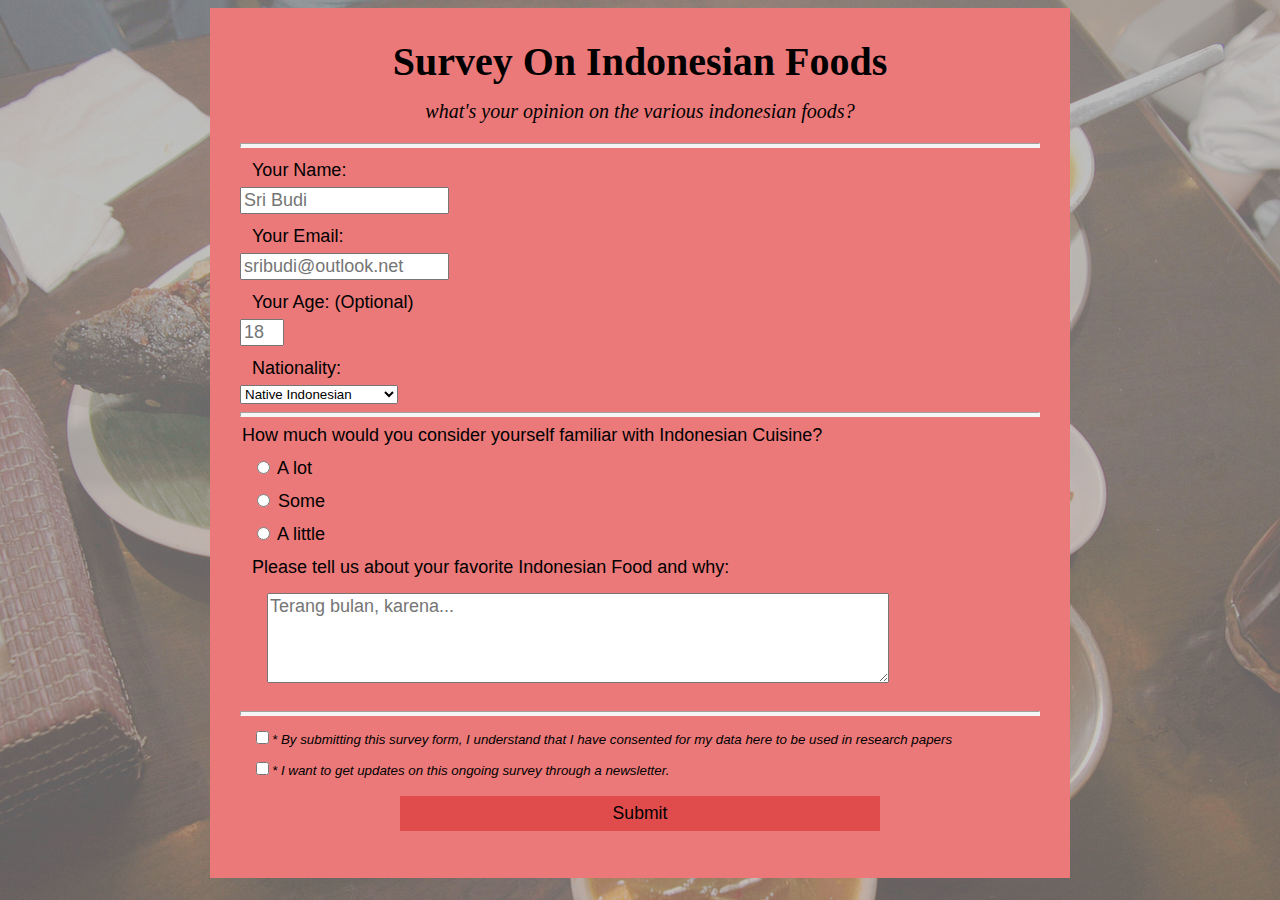
<file: 01-Survey-Form/index.html>
<!DOCTYPE html>
<html lang="en">
    <head>
        <title>Indonesian Food Survey</title>
        <meta charset="utf-8"/>
        <link rel="stylesheet" href="styles.css">
    </head>
    <body> 
        <!-- TODO: PADDING ON FORMS-->
        <div class="main-body">
        <h1 id="title">Survey On Indonesian Foods</h1>
        <p id="description">what's your opinion on the various indonesian foods?</p>
        <hr>
        <form id="survey-form">
            <label for="name" id="name-label">Your Name:</label><input id="name" class="inline" type="text" required placeholder="Sri Budi">
            <label for="email" id="email-label">Your Email: </label><input id="email" class="inline" type="email" required placeholder="sribudi@outlook.net">
            <label for="number" id="number-label">Your Age: (Optional)</label><input id="number" class="inline" type="number" pattern="[0-9]+" placeholder=18 min=13 max=99>
            <label for="dropdown">Nationality:</label><select id="dropdown">
                <option value="">Native Indonesian</option>
                <option value="1">Of Indonesian Descent</option>
                <option value="2">Non-Indonesian</option>
            </select>
            <hr>
            <legend>How much would you consider yourself familiar with Indonesian Cuisine?</legend>
            <label for="a-lot"><input id="a-lot" type="radio" name="familiarity" value="1"> A lot</label>
            <label for="some"><input id="some" type="radio" name="familiarity" value="2"> Some</label>
            <label for="a-lit"><input id="a-lit" type="radio" name="familiarity" value="3"> A little</label>
            <label>Please tell us about your favorite Indonesian Food and why:<textarea id="bio" name="bio" rows="4" cols="60" placeholder="Terang bulan, karena..."></textarea></label>
            <hr>
            <label for="consent-waiver" class="waiver"><input type="checkbox" id="consent-waiver" value="true">* By submitting this survey form, I understand that I have consented for my data here to be used in research papers</label>
            <label for="newsletter" class="waiver"><input type="checkbox" id="newsletter" value="true">* I want to get updates on this ongoing survey through a newsletter.</label>
            <input id="submit" type="submit" value="Submit" />
        </form>
        </div>
    </body>
</html>
</file>
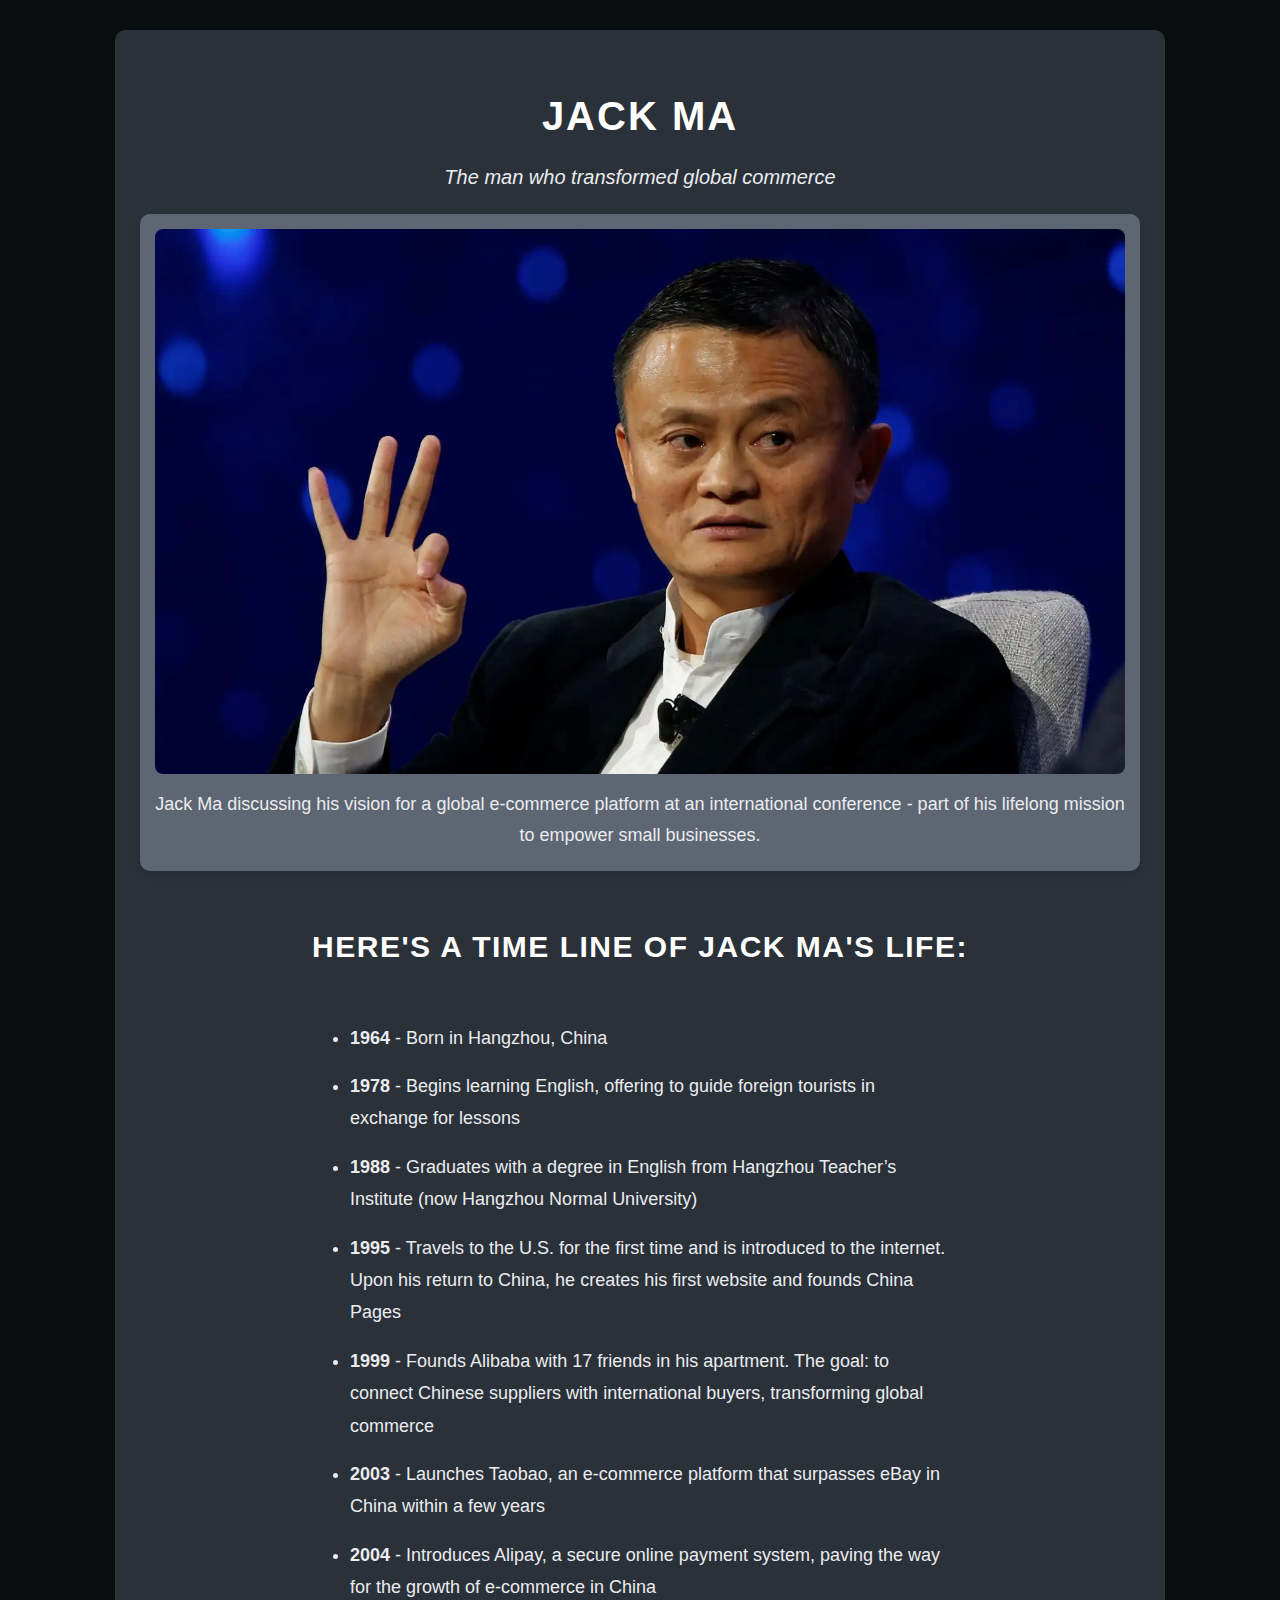
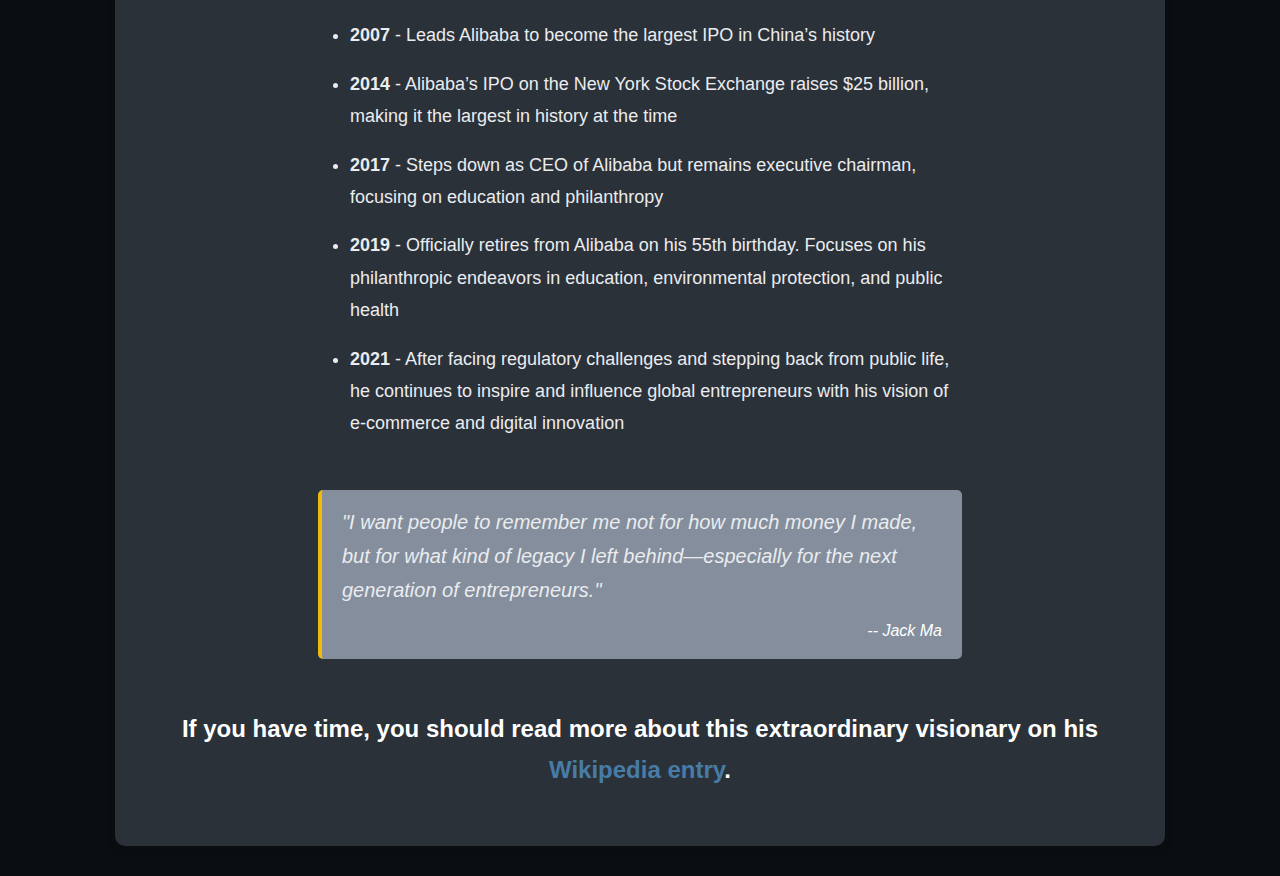
<file: 02-Tribute-Page/index.html>
<!DOCTYPE html>
<html>
  <head>
    <link rel="stylesheet" href="styles.css" />
  </head>
  <body>
    <main id="main">
      <h1 id="title">Jack Ma</h1>
      <p><em>The man who transformed global commerce</em></p>
      <figure id="img-div">
        <img
          id="image"
          src=".\Jack-Ma.webp"
          alt="Jack Ma seen inspiring a generation of entrepreneurs worldwide"
        />
        <figcaption id="img-caption">
          Jack Ma discussing his vision for a global e-commerce platform at an international conference - part of his lifelong mission to empower small businesses.
        </figcaption>
      </figure>
      <section id="tribute-info">
        <h3 id="headline">Here's a time line of Jack Ma's life:</h3>
        <ul>
          <li><strong>1964</strong> - Born in Hangzhou, China</li>
          <li><strong>1978</strong> - Begins learning English, offering to guide foreign tourists in exchange for lessons</li>
          <li><strong>1988</strong> - Graduates with a degree in English from Hangzhou Teacher’s Institute (now Hangzhou Normal University)</li>
          <li><strong>1995</strong> - Travels to the U.S. for the first time and is introduced to the internet. Upon his return to China, he creates his first website and founds China Pages</li>
          <li><strong>1999</strong> - Founds Alibaba with 17 friends in his apartment. The goal: to connect Chinese suppliers with international buyers, transforming global commerce</li>
          <li><strong>2003</strong> - Launches Taobao, an e-commerce platform that surpasses eBay in China within a few years</li>
          <li><strong>2004</strong> - Introduces Alipay, a secure online payment system, paving the way for the growth of e-commerce in China</li>
          <li><strong>2007</strong> - Leads Alibaba to become the largest IPO in China’s history</li>
          <li><strong>2014</strong> - Alibaba’s IPO on the New York Stock Exchange raises $25 billion, making it the largest in history at the time</li>
          <li><strong>2017</strong> - Steps down as CEO of Alibaba but remains executive chairman, focusing on education and philanthropy</li>
          <li><strong>2019</strong> - Officially retires from Alibaba on his 55th birthday. Focuses on his philanthropic endeavors in education, environmental protection, and public health</li>
          <li><strong>2021</strong> - After facing regulatory challenges and stepping back from public life, he continues to inspire and influence global entrepreneurs with his vision of e-commerce and digital innovation</li>
        </ul>
        <blockquote cite="https://www.wikipedia.org/wiki/Jack_Ma">
          <p>
            "I want people to remember me not for how much money I made, but for what kind of legacy I left behind—especially for the next generation of entrepreneurs."
          </p>
          <cite>-- Jack Ma</cite>
        </blockquote>
        <h3>
          If you have time, you should read more about this extraordinary visionary on his
          <a
            id="tribute-link"
            href="https://en.wikipedia.org/wiki/Jack_Ma"
            target="_blank"
            >Wikipedia entry</a
          >.
        </h3>
      </section>
    </main>
  </body>
</html>
</file>
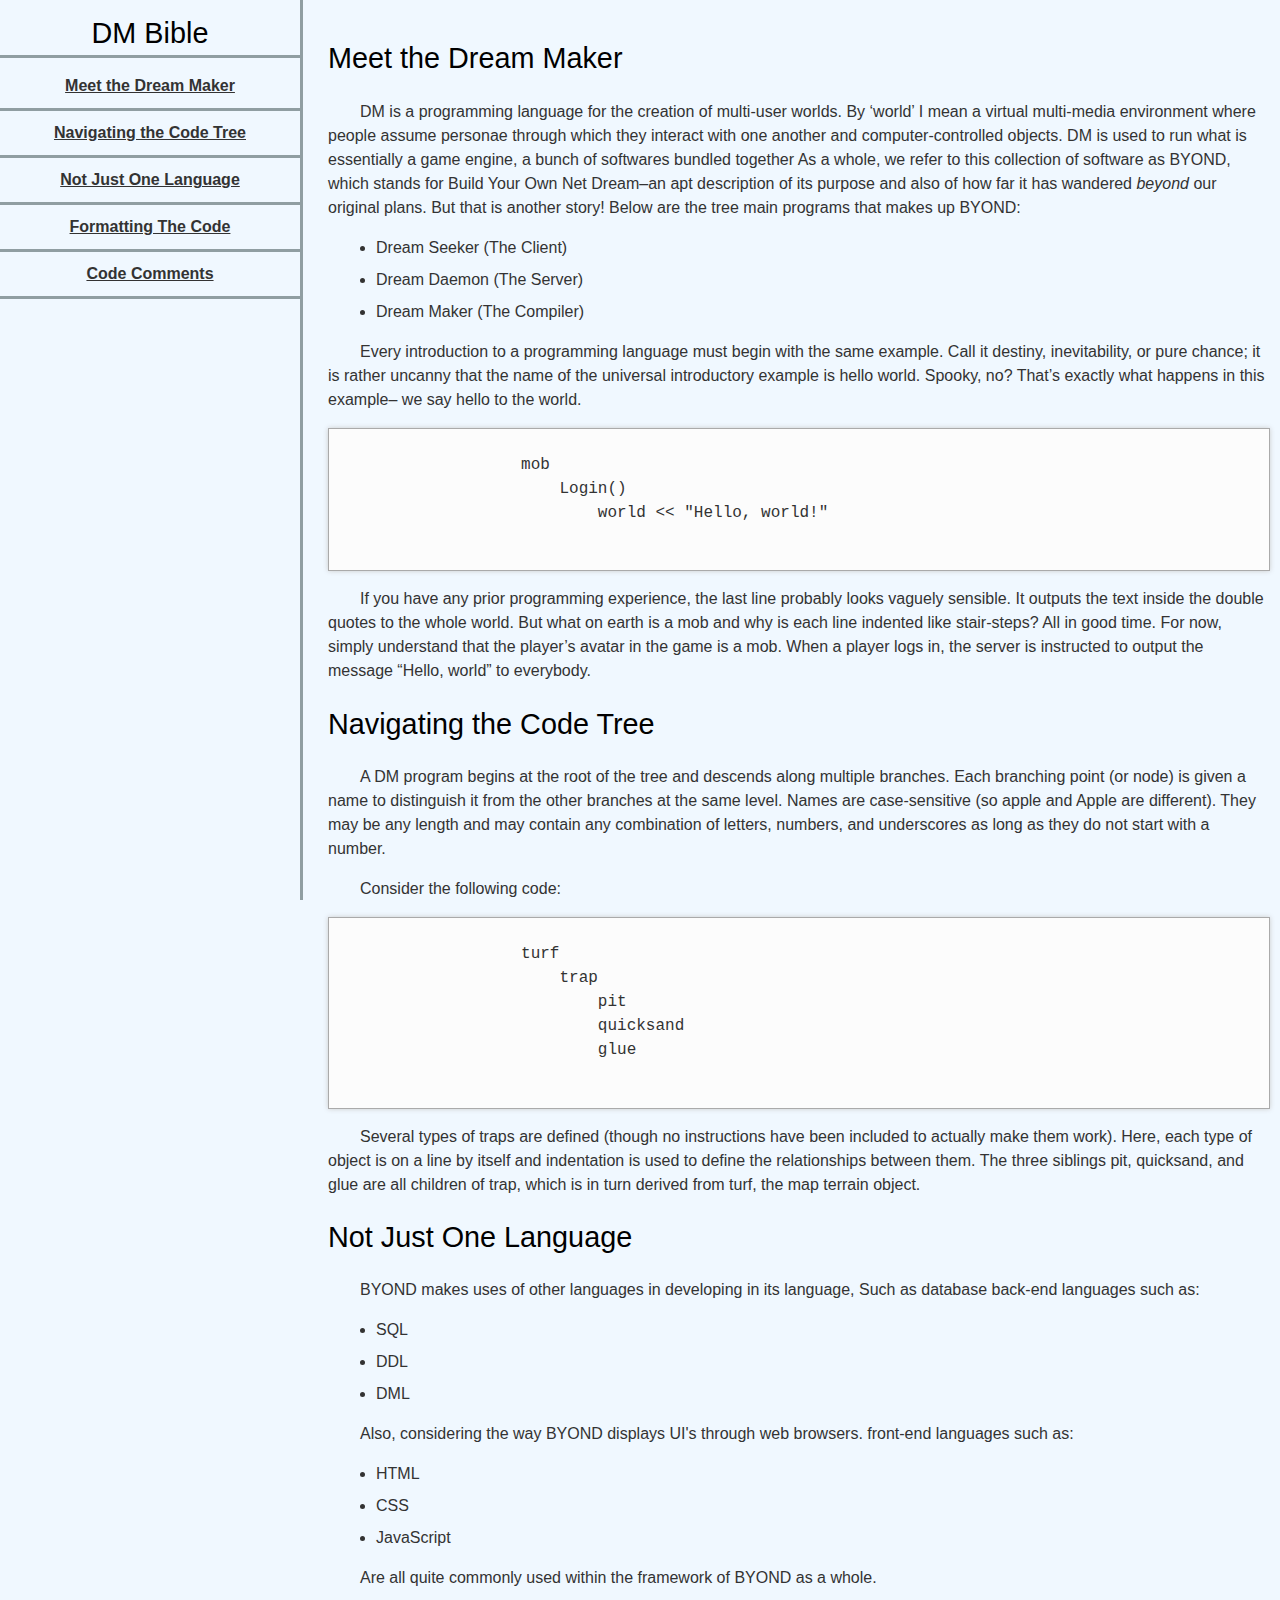
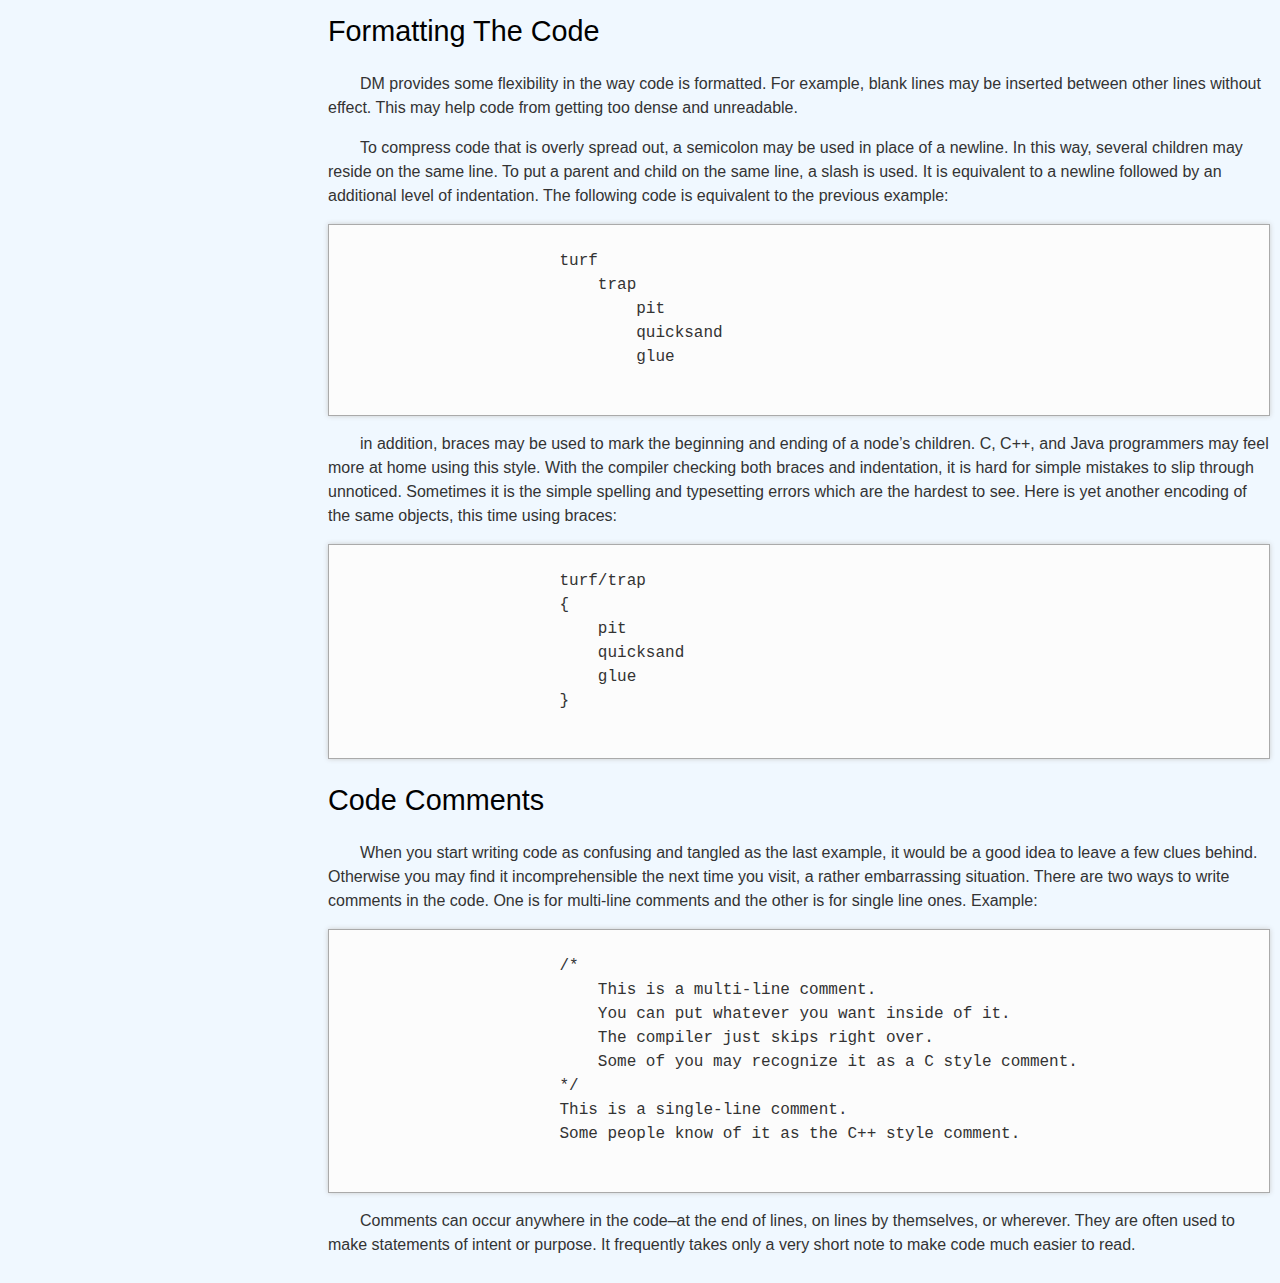
<file: 03-Technical-Documentation/index.html>
<!---
Objective: Build an app that is functionally similar to https://technical-documentation-page.freecodecamp.rocks. Do not copy this demo project.

User Stories:

    You can see a main element with a corresponding id="main-doc", which contains the page's main content (technical documentation)
    Within the #main-doc element, you can see several section elements, each with a class of main-section. There should be a minimum of five
    The first element within each .main-section should be a header element, which contains text that describes the topic of that section.
    Each section element with the class of main-section should also have an id that corresponds with the text of each header contained within it. Any spaces should be replaced with underscores (e.g. The section that contains the header "JavaScript and Java" should have a corresponding id="JavaScript_and_Java")
    The .main-section elements should contain at least ten p elements total (not each)
    The .main-section elements should contain at least five code elements total (not each)
    The .main-section elements should contain at least five li items total (not each)
    You can see a nav element with a corresponding id="navbar"
    The navbar element should contain one header element which contains text that describes the topic of the technical documentation
    Additionally, the navbar should contain link (a) elements with the class of nav-link. There should be one for every element with the class main-section
    The header element in the #navbar must come before any link (a) elements in the navbar
    Each element with the class of nav-link should contain text that corresponds to the header text within each section (e.g. if you have a "Hello world" section/header, your navbar should have an element which contains the text "Hello world")
    When you click on a navbar element, the page should navigate to the corresponding section of the #main-doc element (e.g. If you click on a .nav-link element that contains the text "Hello world", the page navigates to a section element with that id, and contains the corresponding header)
    On regular sized devices (laptops, desktops), the element with id="navbar" should be shown on the left side of the screen and should always be visible to the user
    Your technical documentation should use at least one media query

Fulfill the user stories and pass all the tests below to complete this project. Give it your own personal style. Happy Coding!

Note: Be sure to add <link rel="stylesheet" href="styles.css"> in your HTML to link your stylesheet and apply your CSS--->

<!DOCTYPE html>
<html lang="en">
    <head>
        <title>BYOND Documentation Page</title>
        <meta charset="utf-8">
        <link rel="stylesheet" href="styles.css">
    </head>
    <body>
        <!--Navbar starts here-->
        <nav id="navbar">
            <header class="center-align"><h1>DM Bible</h1></header>
            <ul>
                <li><a class="nav-link" href="#Meet_the_Dream_Maker">Meet the Dream Maker</a></li>
                <li><a class="nav-link" href="#Navigating_the_Code_Tree">Navigating the Code Tree</a></li>
                <li><a class="nav-link" href="#Not_Just_One_Language">Not Just One Language</a></li>
                <li><a class="nav-link" href="#Formatting_The_Code">Formatting The Code</a></li>
                <li><a class="nav-link" href="#Code_Comments">Code Comments</a></li>
            </ul>
        </nav>
        <main id="main-doc">
            
            <!--Part of the page that displays main content starts here-->
            <section class="main-section" id="Meet_the_Dream_Maker">
                <header><h1>Meet the Dream Maker</h1></header>
                <p> 
                        DM is a programming language for the creation of multi-user worlds. By ‘world’ I mean
                    a virtual multi-media environment where people assume personae through which they interact
                    with one another and computer-controlled objects. DM is used to run what is essentially a game engine, a bunch of softwares bundled together
                    As a whole, we refer to this collection of software as BYOND, which stands for Build Your Own Net Dream–an apt description of its
                    purpose and also of how far it has wandered <em>beyond</em> our original plans. But that is another
                    story! Below are the tree main programs that makes up BYOND:
                </p>
                <ul>
                    <li>Dream Seeker (The Client)</li>
                    <li>Dream Daemon (The Server)</li>
                    <li>Dream Maker (The Compiler)</li>
                </ul>
                <p>
                    Every introduction to a programming language must begin with the same example. Call
                    it destiny, inevitability, or pure chance; it is rather uncanny that the name of the universal
                    introductory example is hello world. Spooky, no? That’s exactly what happens in this example–
                    we say hello to the world.                
                </p>
                <pre><code>
                    mob
                        Login()
                            world << "Hello, world!"
                </code>
                </pre>
                <p>
                        If you have any prior programming experience, the last line probably looks vaguely sensible.
                    It outputs the text inside the double quotes to the whole world. But what on earth is a mob
                    and why is each line indented like stair-steps? All in good time. For now, simply understand
                    that the player’s avatar in the game is a mob. When a player logs in, the server is instructed to
                    output the message “Hello, world” to everybody.
                </p>
            </section>
            <section class="main-section" id="Navigating_the_Code_Tree">
                <header><h1>Navigating the Code Tree</h1></header>
                <p> 
                    A DM program begins at the root of the tree and descends along multiple branches. Each
                    branching point (or node) is given a name to distinguish it from the other branches at the same
                    level. Names are case-sensitive (so apple and Apple are different). They may be any length and
                    may contain any combination of letters, numbers, and underscores as long as they do not start
                    with a number. 
                </p>
                <p>Consider the following code:</p>
                <pre>
                <code>
                    turf
                        trap
                            pit
                            quicksand
                            glue
                </code>
                </pre>
                <p>
                        Several types of traps are defined (though no instructions have been included to actually
                    make them work). Here, each type of object is on a line by itself and indentation is used
                    to define the relationships between them. The three siblings pit, quicksand, and glue are all
                    children of trap, which is in turn derived from turf, the map terrain object.
                </p>
            </section>
            <section class="main-section" id="Not_Just_One_Language">
                <header><h1>Not Just One Language</h1></header>
                <p>
                    BYOND makes uses of other languages in developing in its language, Such as database back-end languages such as:
                </p>
                <ul>
                    <li>SQL</li>
                    <li>DDL</li>
                    <li>DML</li>
                </ul>
                <p>
                    Also, considering the way BYOND displays UI's through web browsers. front-end languages such as:
                </p>
                <ul>
                    <li>HTML</li>
                    <li>CSS</li>
                    <li>JavaScript</li>
                </ul>
                <p>
                    Are all quite commonly used within the framework of BYOND as a whole.
                </p>
                </code>
            </section>
            <section class="main-section" id="Formatting_The_Code">
                <header><h1>Formatting The Code</h1></header>
                <p> 
                    DM provides some flexibility in the way code is formatted. For example, blank lines may be
                    inserted between other lines without effect. This may help code from getting too dense and
                    unreadable.
                </p>
                <p> 
                    To compress code that is overly spread out, a semicolon may be used in place of a newline.
                    In this way, several children may reside on the same line. To put a parent and child on the same
                    line, a slash is used. It is equivalent to a newline followed by an additional level of indentation.
                    The following code is equivalent to the previous example:
                </p>
                <pre>
                    <code>
                        turf
                            trap
                                pit
                                quicksand
                                glue
                    </code>
                    </pre>
                <p>
                    in addition, braces may be used to mark the beginning and ending of a node’s children.
                    C, C++, and Java programmers may feel more at home using this style. With the compiler
                    checking both braces and indentation, it is hard for simple mistakes to slip through unnoticed.
                    Sometimes it is the simple spelling and typesetting errors which are the hardest to see.
                    Here is yet another encoding of the same objects, this time using braces:
                </p>
                <pre>
                    <code>
                        turf/trap
                        {
                            pit
                            quicksand
                            glue
                        }
                    </code>
                    </pre>
            </section>
            <section class="main-section" id="Code_Comments">
                <header><h1>Code Comments</h1></header>
                <p> 
                    When you start writing code as confusing and tangled as the last example, it would be a good
                    idea to leave a few clues behind. Otherwise you may find it incomprehensible the next time you
                    visit, a rather embarrassing situation. There are two ways to write comments in the code. One
                    is for multi-line comments and the other is for single line ones. Example:
                </p>
                <pre>
                    <code>
                        /*
                            This is a multi-line comment.
                            You can put whatever you want inside of it.
                            The compiler just skips right over.
                            Some of you may recognize it as a C style comment.
                        */
                        This is a single-line comment.
                        Some people know of it as the C++ style comment.
                    </code>
                </pre>
                <p>
                    Comments can occur anywhere in the code–at the end of lines, on lines by themselves, or
                    wherever. They are often used to make statements of intent or purpose. It frequently takes only
                    a very short note to make code much easier to read.
                </p>
            </section>
        </main>
    </body>
</html>
</file>
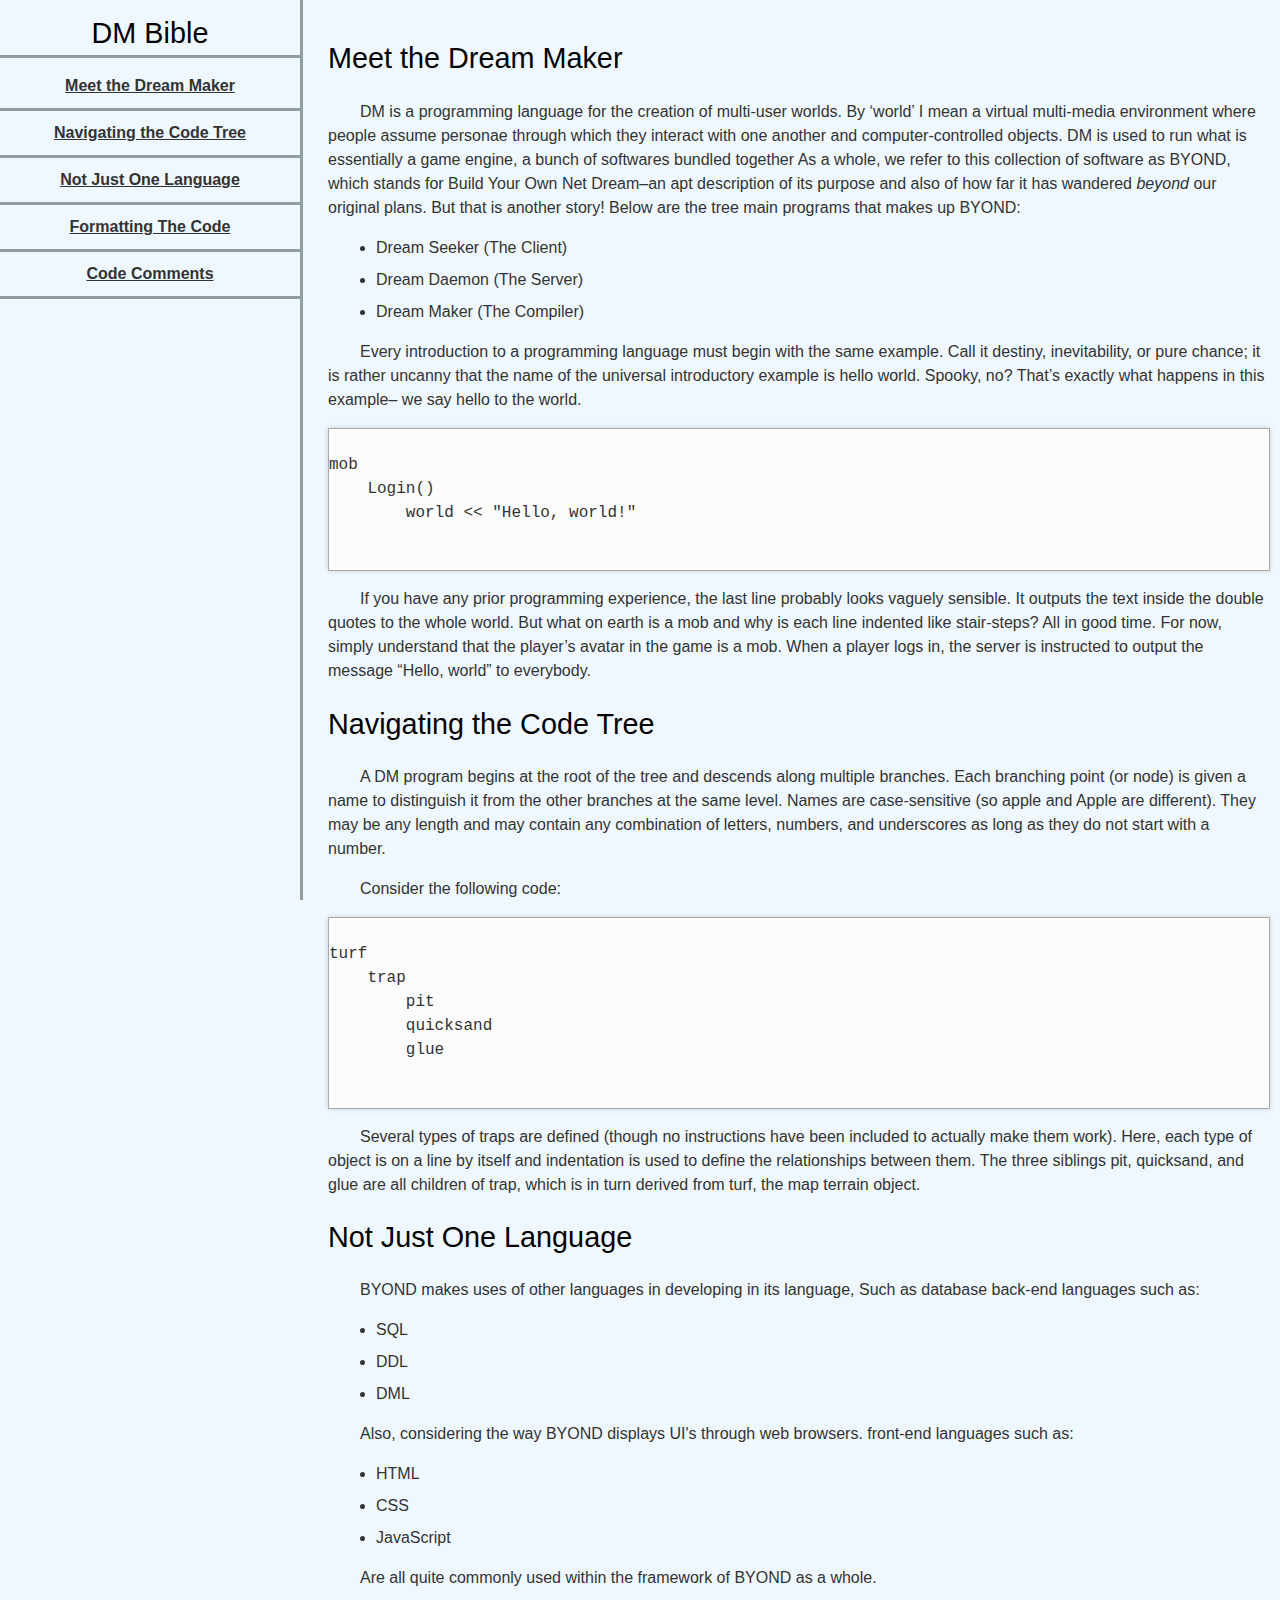
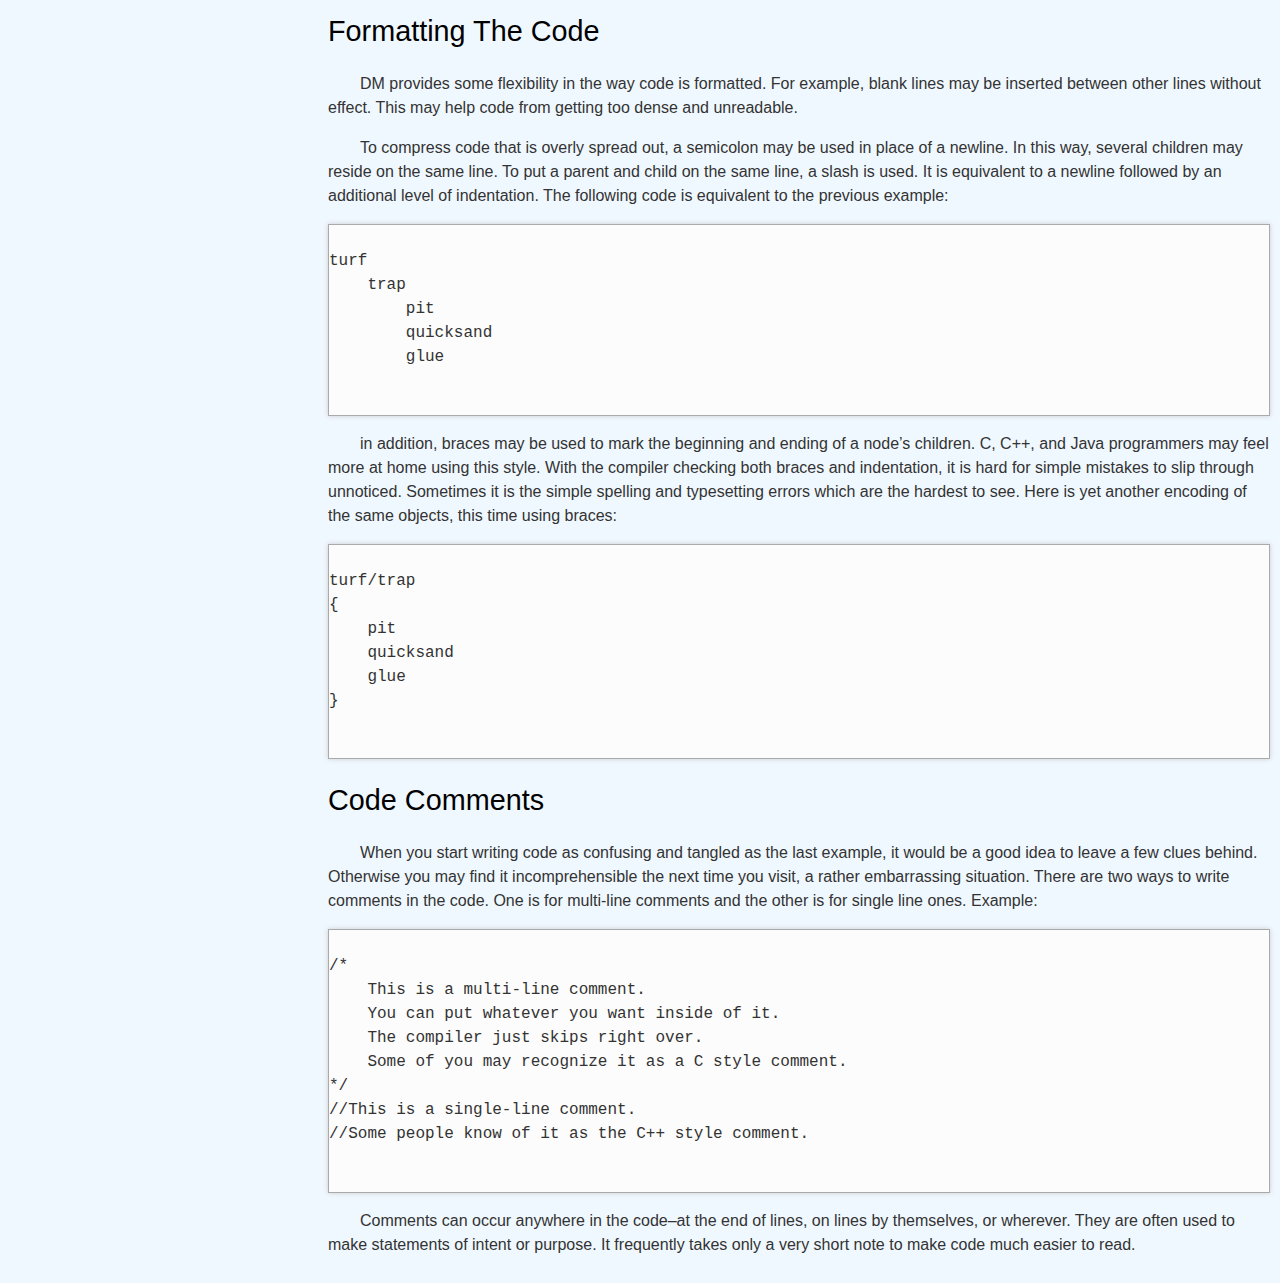
<file: 03-Technical-Documentation/Kalvin/index.html>
<!---
Objective: Build an app that is functionally similar to https://technical-documentation-page.freecodecamp.rocks. Do not copy this demo project.

User Stories:

    You can see a main element with a corresponding id="main-doc", which contains the page's main content (technical documentation)
    Within the #main-doc element, you can see several section elements, each with a class of main-section. There should be a minimum of five
    The first element within each .main-section should be a header element, which contains text that describes the topic of that section.
    Each section element with the class of main-section should also have an id that corresponds with the text of each header contained within it. Any spaces should be replaced with underscores (e.g. The section that contains the header "JavaScript and Java" should have a corresponding id="JavaScript_and_Java")
    The .main-section elements should contain at least ten p elements total (not each)
    The .main-section elements should contain at least five code elements total (not each)
    The .main-section elements should contain at least five li items total (not each)
    You can see a nav element with a corresponding id="navbar"
    The navbar element should contain one header element which contains text that describes the topic of the technical documentation
    Additionally, the navbar should contain link (a) elements with the class of nav-link. There should be one for every element with the class main-section
    The header element in the #navbar must come before any link (a) elements in the navbar
    Each element with the class of nav-link should contain text that corresponds to the header text within each section (e.g. if you have a "Hello world" section/header, your navbar should have an element which contains the text "Hello world")
    When you click on a navbar element, the page should navigate to the corresponding section of the #main-doc element (e.g. If you click on a .nav-link element that contains the text "Hello world", the page navigates to a section element with that id, and contains the corresponding header)
    On regular sized devices (laptops, desktops), the element with id="navbar" should be shown on the left side of the screen and should always be visible to the user
    Your technical documentation should use at least one media query

Fulfill the user stories and pass all the tests below to complete this project. Give it your own personal style. Happy Coding!

Note: Be sure to add <link rel="stylesheet" href="styles.css"> in your HTML to link your stylesheet and apply your CSS--->

<!DOCTYPE html>
<html lang="en">
    <head>
        <title>BYOND Documentation Page</title>
        <meta charset="utf-8">
        <link rel="stylesheet" href="styles.css">
    </head>
    <body>
        <!--Navbar starts here-->
        <nav id="navbar">
            <header class="center-align"><h1>DM Bible</h1></header>
            <ul>
                <li><a class="nav-link" href="#Meet_the_Dream_Maker">Meet the Dream Maker</a></li>
                <li><a class="nav-link" href="#Navigating_the_Code_Tree">Navigating the Code Tree</a></li>
                <li><a class="nav-link" href="#Not_Just_One_Language">Not Just One Language</a></li>
                <li><a class="nav-link" href="#Formatting_The_Code">Formatting The Code</a></li>
                <li><a class="nav-link" href="#Code_Comments">Code Comments</a></li>
            </ul>
        </nav>
        <main id="main-doc">
            
            <!--Part of the page that displays main content starts here-->
            <section class="main-section" id="Meet_the_Dream_Maker">
                <header><h1>Meet the Dream Maker</h1></header>
                <p> 
                        DM is a programming language for the creation of multi-user worlds. By ‘world’ I mean
                    a virtual multi-media environment where people assume personae through which they interact
                    with one another and computer-controlled objects. DM is used to run what is essentially a game engine, a bunch of softwares bundled together
                    As a whole, we refer to this collection of software as BYOND, which stands for Build Your Own Net Dream–an apt description of its
                    purpose and also of how far it has wandered <em>beyond</em> our original plans. But that is another
                    story! Below are the tree main programs that makes up BYOND:
                </p>
                <ul>
                    <li>Dream Seeker (The Client)</li>
                    <li>Dream Daemon (The Server)</li>
                    <li>Dream Maker (The Compiler)</li>
                </ul>
                <p>
                    Every introduction to a programming language must begin with the same example. Call
                    it destiny, inevitability, or pure chance; it is rather uncanny that the name of the universal
                    introductory example is hello world. Spooky, no? That’s exactly what happens in this example–
                    we say hello to the world.                
                </p>
                <pre><code>
mob
    Login()
        world << "Hello, world!"
                </code>
                </pre>
                <p>
                        If you have any prior programming experience, the last line probably looks vaguely sensible.
                    It outputs the text inside the double quotes to the whole world. But what on earth is a mob
                    and why is each line indented like stair-steps? All in good time. For now, simply understand
                    that the player’s avatar in the game is a mob. When a player logs in, the server is instructed to
                    output the message “Hello, world” to everybody.
                </p>
            </section>
            <section class="main-section" id="Navigating_the_Code_Tree">
                <header><h1>Navigating the Code Tree</h1></header>
                <p> 
                    A DM program begins at the root of the tree and descends along multiple branches. Each
                    branching point (or node) is given a name to distinguish it from the other branches at the same
                    level. Names are case-sensitive (so apple and Apple are different). They may be any length and
                    may contain any combination of letters, numbers, and underscores as long as they do not start
                    with a number. 
                </p>
                <p>Consider the following code:</p>
                <pre>
                <code>
turf
    trap
        pit
        quicksand
        glue
                </code>
                </pre>
                <p>
                        Several types of traps are defined (though no instructions have been included to actually
                    make them work). Here, each type of object is on a line by itself and indentation is used
                    to define the relationships between them. The three siblings pit, quicksand, and glue are all
                    children of trap, which is in turn derived from turf, the map terrain object.
                </p>
            </section>
            <section class="main-section" id="Not_Just_One_Language">
                <header><h1>Not Just One Language</h1></header>
                <p>
                    BYOND makes uses of other languages in developing in its language, Such as database back-end languages such as:
                </p>
                <ul>
                    <li>SQL</li>
                    <li>DDL</li>
                    <li>DML</li>
                </ul>
                <p>
                    Also, considering the way BYOND displays UI's through web browsers. front-end languages such as:
                </p>
                <ul>
                    <li>HTML</li>
                    <li>CSS</li>
                    <li>JavaScript</li>
                </ul>
                <p>
                    Are all quite commonly used within the framework of BYOND as a whole.
                </p>
                </code>
            </section>
            <section class="main-section" id="Formatting_The_Code">
                <header><h1>Formatting The Code</h1></header>
                <p> 
                    DM provides some flexibility in the way code is formatted. For example, blank lines may be
                    inserted between other lines without effect. This may help code from getting too dense and
                    unreadable.
                </p>
                <p> 
                    To compress code that is overly spread out, a semicolon may be used in place of a newline.
                    In this way, several children may reside on the same line. To put a parent and child on the same
                    line, a slash is used. It is equivalent to a newline followed by an additional level of indentation.
                    The following code is equivalent to the previous example:
                </p>
                <pre>
                    <code>
turf
    trap
        pit
        quicksand
        glue
                    </code>
                    </pre>
                <p>
                    in addition, braces may be used to mark the beginning and ending of a node’s children.
                    C, C++, and Java programmers may feel more at home using this style. With the compiler
                    checking both braces and indentation, it is hard for simple mistakes to slip through unnoticed.
                    Sometimes it is the simple spelling and typesetting errors which are the hardest to see.
                    Here is yet another encoding of the same objects, this time using braces:
                </p>
                <pre>
                    <code>
turf/trap
{
    pit
    quicksand
    glue
}
                    </code>
                    </pre>
            </section>
            <section class="main-section" id="Code_Comments">
                <header><h1>Code Comments</h1></header>
                <p> 
                    When you start writing code as confusing and tangled as the last example, it would be a good
                    idea to leave a few clues behind. Otherwise you may find it incomprehensible the next time you
                    visit, a rather embarrassing situation. There are two ways to write comments in the code. One
                    is for multi-line comments and the other is for single line ones. Example:
                </p>
                <pre>
                    <code>
/*
    This is a multi-line comment.
    You can put whatever you want inside of it.
    The compiler just skips right over.
    Some of you may recognize it as a C style comment.
*/
//This is a single-line comment.
//Some people know of it as the C++ style comment.
                    </code>
                </pre>
                <p>
                    Comments can occur anywhere in the code–at the end of lines, on lines by themselves, or
                    wherever. They are often used to make statements of intent or purpose. It frequently takes only
                    a very short note to make code much easier to read.
                </p>
            </section>
        </main>
    </body>
</html>
</file>
<file: 01-Survey-Form/styles.css>
body {
    background-image: linear-gradient(180deg, rgba(160, 160, 160, 0.7), rgba(160, 160, 160, 0.6)), url("indo-food-background.jpg");
    background-color: transparent;
    background-size: cover;
    background-blend-mode: normal;
    background-repeat: no-repeat;
    background-attachment: fixed;
}

.main-body {
    width: 80%;
    max-width: 800px;
    background-color: rgb(235, 121, 121);
    margin-left: auto;
    margin-right: auto;
    padding: 30px;
}

h1, p, label {
    text-align: center;
    margin: 1em auto;
}

#title {
    font-size: 40px;
    margin-top: 0;
    margin-bottom: 15px;
}

#description {
    font-style: italic;
    margin-top: 0;
    font-size: 20px;
}

p {
    font-size: 16px;
}

label, input, legend, textarea {
    font-size: large;
    font-family: Helvetica;
}

label {
    text-align: left;
    display: block;
    margin: 12px;
    margin-bottom: 6px;
}

textarea {
    margin: 15px;
}

hr {
    height: 3px;
    background-color: whitesmoke;
    border-color: whitesmoke;
  }

.inline {
    display:inline;
    margin: 0 0.5em 0 0;
    vertical-align: middle;
}

.waiver {
    font-size: smaller;
    font-style: italic;
}

input[type="submit"] {
    display: block;
    width: 60%;
    margin: 1em auto;
    height: 2em;
    font-size: 1.1rem;
    background-color: rgb(224, 76, 76);
    border: none;
    min-width: 300px;
}
</file>
<file: 02-Tribute-Page/styles.css>
html {
    font-size: 10px;
}

body {
    font-family: -apple-system, BlinkMacSystemFont, 'Segoe UI', 'Roboto',
      'Helvetica Neue', Arial, sans-serif;
    font-size: 1.6rem;
    line-height: 1.7;
    text-align: center;
    color: #FFFFFF;
    margin: 0;
    background-color: #0B0E11;
}

h1 {
    font-size: 4rem;
    margin-bottom: 0;
    color: #FFFFFF;
    text-transform: uppercase;
    letter-spacing: 2px;
}

@media (max-width: 460px) {
    h1 {
      font-size: 3.5rem;
      line-height: 1.2;
    }
}

p {
    font-size: 2rem;
    margin: 10px 0;
    color: #EAECEF;
}

a {
    color: #477ca7;
    text-decoration: none;
    transition: color 0.3s ease-in-out;
}

a:hover {
    color: #225e85;
}

a:visited {
    color: #74638f;
}

#main {
    margin: 30px 8px;
    padding: 25px;
    border-radius: 10px;
    background: #2B3139;
    box-shadow: 0 4px 8px rgba(0, 0, 0, 0.1);
    max-width: 1000px;
    margin: 30px auto;
}

@media (max-width: 460px) {
    #main {
      margin: 0;
      padding: 20px;
    }
}

img {
    max-width: 100%;
    display: block;
    height: auto;
    margin: 0 auto;
    border-radius: 8px;
}

#img-div {
    background: #5E6673;
    padding: 15px;
    margin: 20px 0;
    border-radius: 10px;
    box-shadow: 0 4px 8px rgba(0, 0, 0, 0.1);
}

#img-caption {
    margin: 15px 0 5px 0;
    font-size: 1.8rem;
    color: #EAECEF;
    text-align: center;
}

@media (max-width: 460px) {
    #img-caption {
      font-size: 1.4rem;
    }
}

#headline {
    margin: 50px 0;
    font-size: 3rem;
    color: #FFFFFF;
    font-weight: 700;
    text-transform: uppercase;
    letter-spacing: 1.5px;
}

ul {
    max-width: 600px;
    margin: 0 auto 50px auto;
    text-align: left;
    line-height: 1.8;
    font-size: 1.8rem;
    color: #EAECEF;
    padding-left: 20px;
}

li {
    margin: 16px 0;
}

blockquote {
    font-style: italic;
    max-width: 600px;
    margin: 0 auto 50px auto;
    text-align: left;
    background-color: #848E9C;
    border-left: 4px solid #F0B90B;
    padding: 15px 20px;
    border-radius: 5px;
    color: #B7BDC6;
    line-height: 1.7;
}

blockquote p {
    margin: 0;
}

cite {
    display: block;
    margin-top: 10px;
    text-align: right;
    font-size: 1.6rem;
    color: #FFFFFF;
}

h3 {
    font-size: 2.4rem;
    color: #FFFFFF;
    margin-bottom: 30px;
}

@media (max-width: 460px) {
    h3 {
      font-size: 2rem;
    }
}
</file>
<file: 03-Technical-Documentation/styles.css>
* {
    background-color: aliceblue;
    color: hsl(0, 0%, 20%);
    font-family: Helvetica;
    line-height: 1.5;
}

h1 {
    font-size: 1.8rem;
    font-weight: lighter;
    color:black
}

#navbar {
    position: fixed;
    min-width: 290px;
    top: 0px;
    left: 0px;
    width: 300px;
    height: 100%;
    border-right: solid;
    border-right-color: currentcolor;
    border-color: rgba(0, 22, 22, 0.4);
}

#navbar h1 {
    text-align: center;
    margin-top: 12px;
    margin-bottom: 0;
    border-bottom: solid;
    border-color: rgba(0, 22, 22, 0.4);
}

p {
    font-size: 1rem;
    text-indent: 2rem;
}

a {
    display: flex;
    margin: 10px;
    justify-content: center;
    align-items: center;
    cursor: pointer;
    font-weight: bold;
}

#navbar ul {
    padding: 0;
}

#navbar li {
    border-bottom: solid;
    border-color: rgba(0, 22, 22, 0.4);
    list-style: 0;
    margin: 0;
}

li {
    margin:0.5rem;
}
#main-doc {
    position: absolute;
    margin-left: 310px;
    padding: 10px;
    margin-bottom: 110px;
}

#center-align {
    text-align: center;
}

pre {
    font-family: "Lucida Console", "Droid Sans Mono", "Bistream Vera Sans Mono", monospace;
    box-sizing: border-box;
    background: rgb(252, 252, 252);
    border: 1px solid rgb(170, 170, 170);
    box-shadow: rgb(204, 204, 204) 0px 0px 5px;
    clear: both;
    line-height: 1.35;
}

code {
    font-family: "Lucida Console", "Droid Sans Mono", "Bistream Vera Sans Mono", monospace;
    background: rgb(252, 252, 252);
}

/*"Deletes" Navbar when on phone */
@media only screen and (max-width: 400px) {
    #navbar {
        opacity: 0;
    }
    #main-doc {
        margin-left: -10px;
    }
}
</file>
<file: 03-Technical-Documentation/Kalvin/styles.css>
* {
    background-color: aliceblue;
    color: hsl(0, 0%, 20%);
    font-family: Helvetica;
    line-height: 1.5;
}

h1 {
    font-size: 1.8rem;
    font-weight: lighter;
    color:black
}

#navbar {
    position: fixed;
    min-width: 290px;
    top: 0px;
    left: 0px;
    width: 300px;
    height: 100%;
    border-right: solid;
    border-right-color: currentcolor;
    border-color: rgba(0, 22, 22, 0.4);
}

#navbar h1 {
    text-align: center;
    margin-top: 12px;
    margin-bottom: 0;
    border-bottom: solid;
    border-color: rgba(0, 22, 22, 0.4);
}

p {
    font-size: 1rem;
    text-indent: 2rem;
}

a {
    display: flex;
    margin: 10px;
    justify-content: center;
    align-items: center;
    cursor: pointer;
    font-weight: bold;
}

#navbar ul {
    padding: 0;
}

#navbar li {
    border-bottom: solid;
    border-color: rgba(0, 22, 22, 0.4);
    list-style: 0;
    margin: 0;
}

li {
    margin:0.5rem;
}
#main-doc {
    position: absolute;
    margin-left: 310px;
    padding: 10px;
    margin-bottom: 110px;
}

#center-align {
    text-align: center;
}

pre {
    font-family: "Lucida Console", "Droid Sans Mono", "Bistream Vera Sans Mono", monospace;
    box-sizing: border-box;
    background: rgb(252, 252, 252);
    border: 1px solid rgb(170, 170, 170);
    box-shadow: rgb(204, 204, 204) 0px 0px 5px;
    clear: both;
    line-height: 1.35;
}

code {
    font-family: "Lucida Console", "Droid Sans Mono", "Bistream Vera Sans Mono", monospace;
    background: rgb(252, 252, 252);
}

/*"Deletes" Navbar when on phone */
@media only screen and (max-width: 400px) {
    #navbar {
        opacity: 0;
    }
    #main-doc {
        margin-left: -10px;
    }
}
</file>
